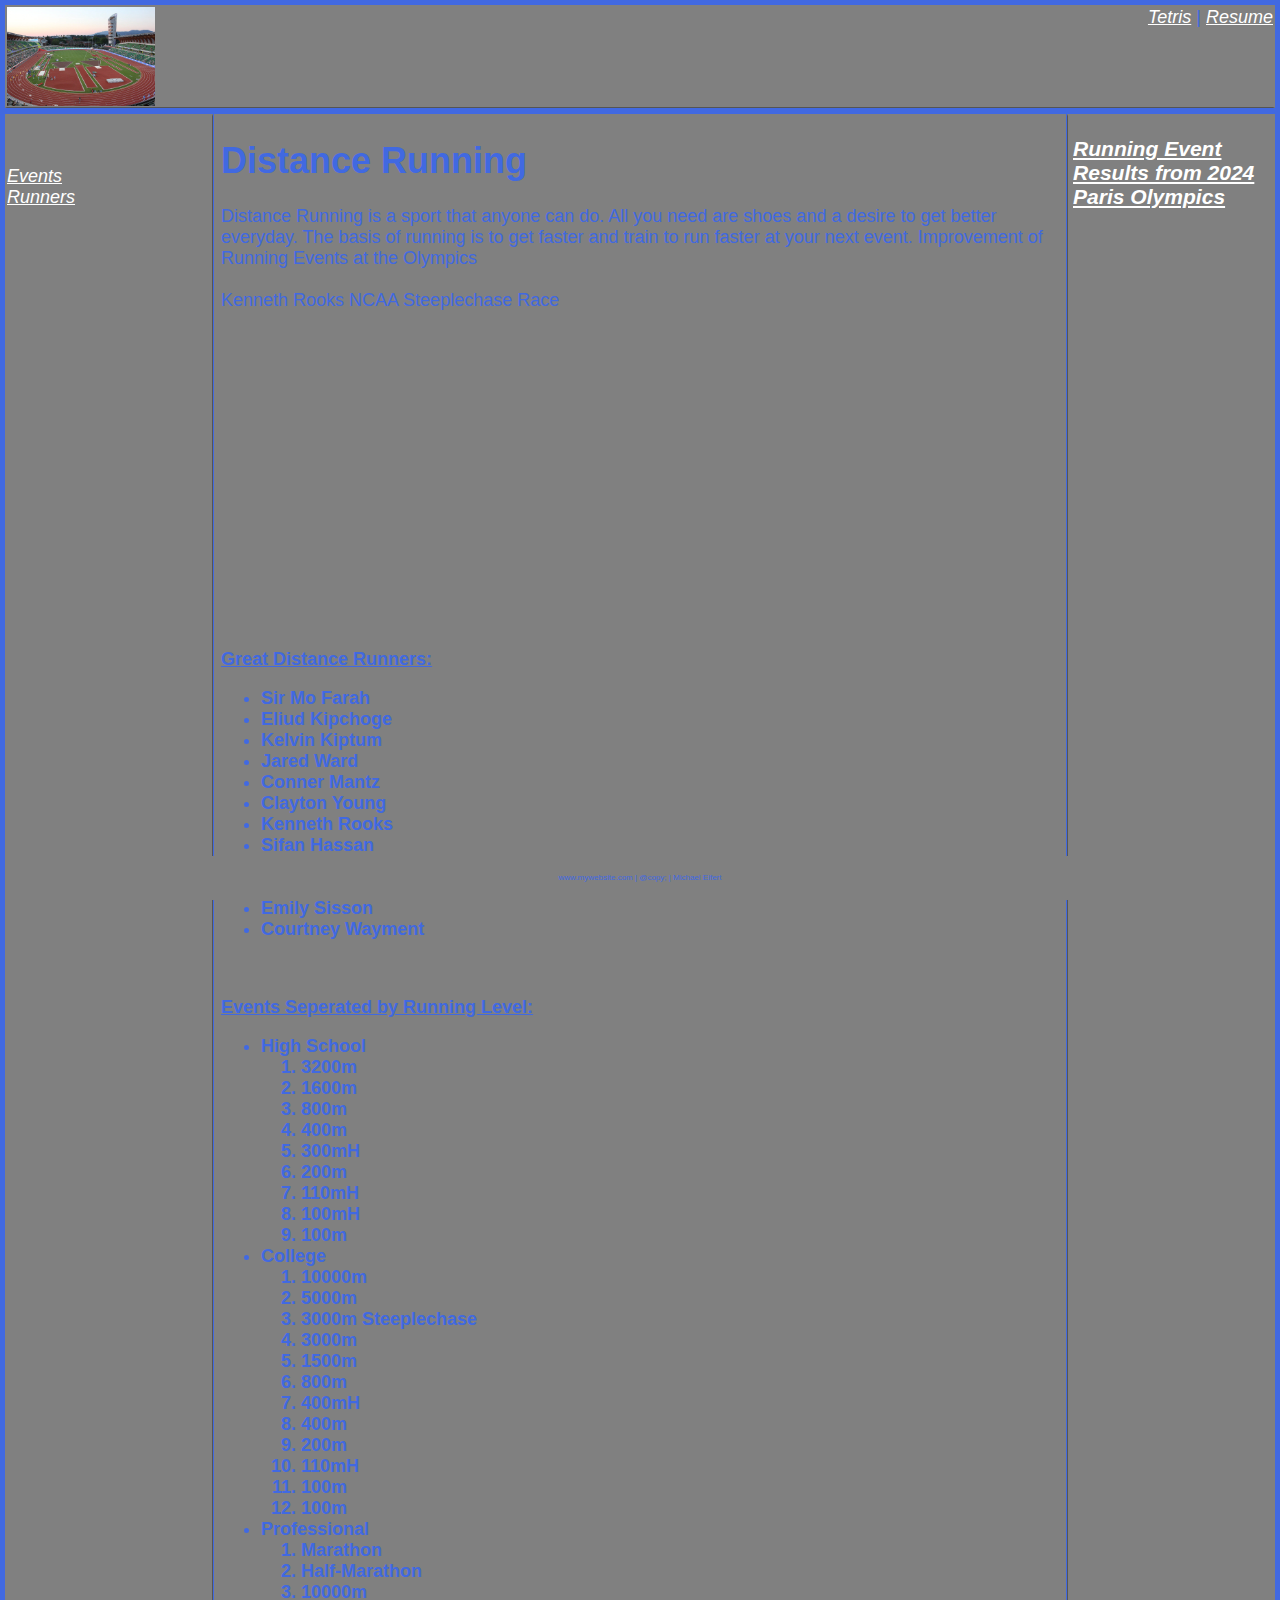
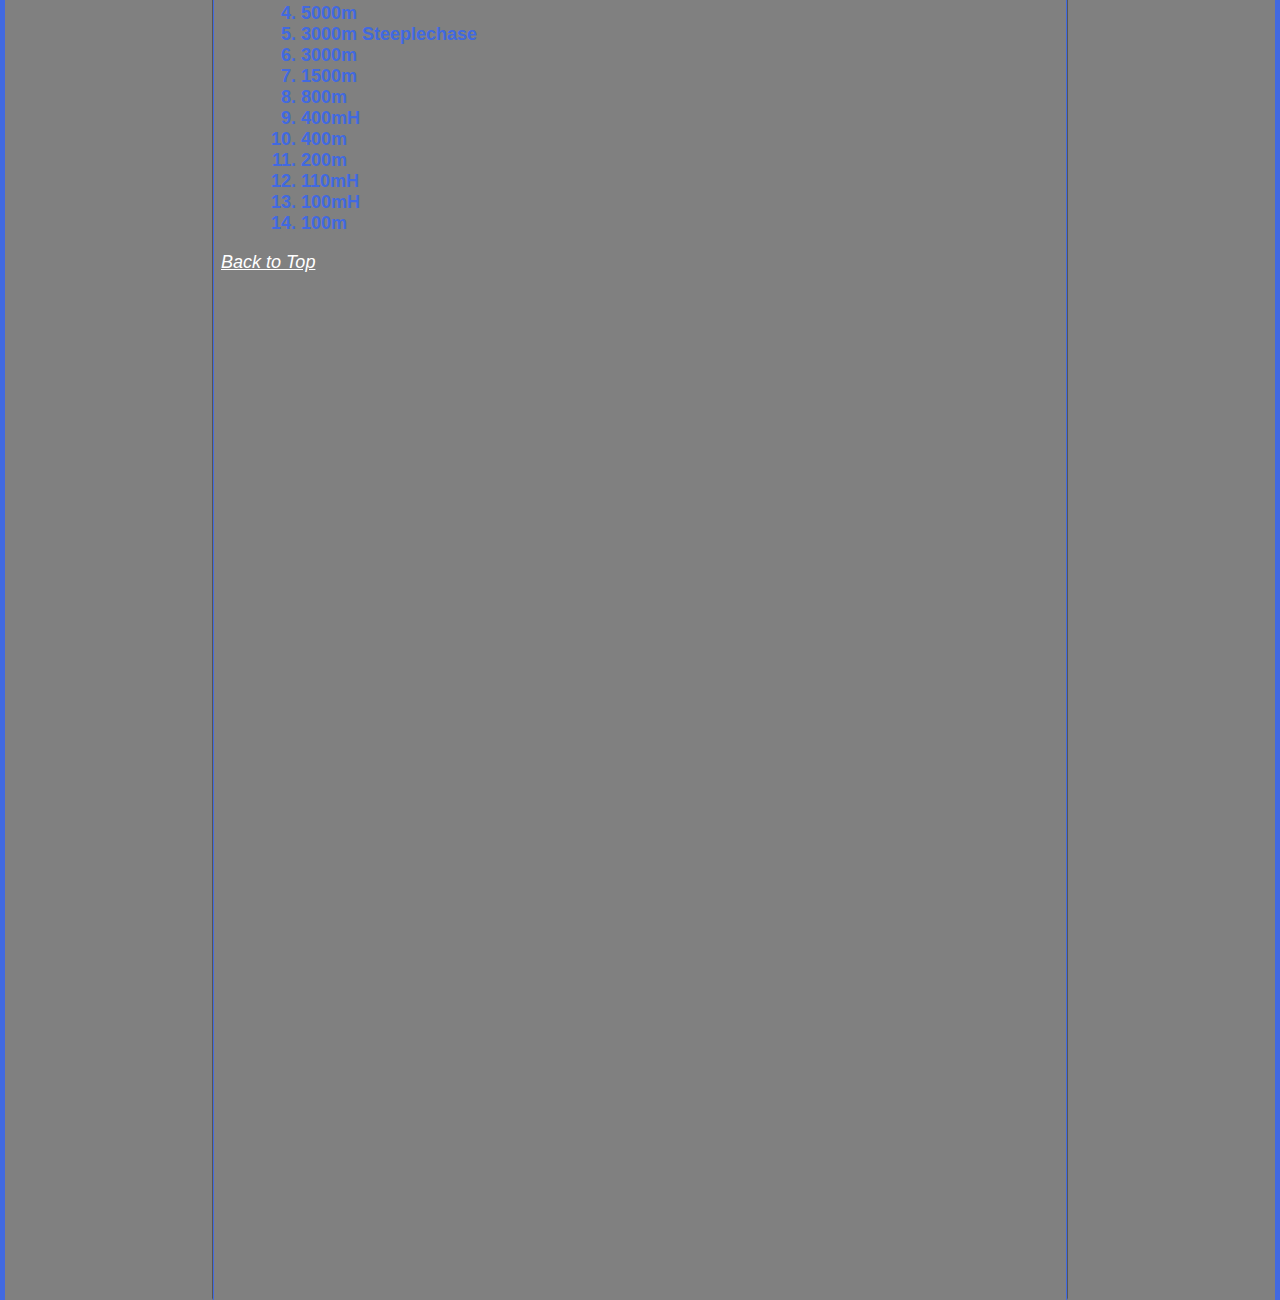
<file: pages/about_distance_running.html>
<!-- Signal to use most up to date html -->
<!DOCTYPE html>
<html>
    <!-- Metadate are mostly things that are in head -->
<head> 
    <!-- link is only used inside of head -->
    <title>Distance Running</title>
    <link rel="stylesheet" href="../css/styles2.css">
    <link rel="stylesheet" href="../css/layout.css">
</head>
<!-- br is a line break -->
<body>
    <div class="common header">
        <img src="../assets/img/track.webp" alt="Picture should be here." width="148px">
        <!-- <img src="media/Animal_Collective.webp" alt="Picture should be here." width="250px"> -->
        <span class="subheader">
            <a href="tetris.html" class="link_text">Tetris</a> | <a href="../index.html" class="link_text">Resume</a>
        </span>
        </div>
    <div class="common left_menu">
        <a href="#Events" class="link_text">Events</a>
        <br>
        <a href="#Runners" class="link_text">Runners</a>
    </div>
    <div class="common main_menu">
        <h1>Distance Running</h1>
        <!-- h1 is a type of heading auto bolds and spaces content -->
        <!-- a is the anchor or link element. It lets you link to other websites-->
        <!-- href is an attribute the things inside the opening tag -->
        <!-- order doesn't matter for the href or target -->
        <!-- _blank means open in a new tab -->
        Distance Running is a sport that anyone can do. All you need are shoes and a desire to get better everyday. The basis of running is to get faster and train to run faster at your next event.
        Improvement of Running Events at the Olympics<br>
        <div class='tableauPlaceholder' id='viz1744774064994' style='position: relative'><noscript><a href='#'><img alt='Running Events ' src='https:&#47;&#47;public.tableau.com&#47;static&#47;images&#47;Ol&#47;OlympicsRunningEvents&#47;RunningEvents&#47;1_rss.png' style='border: none' /></a></noscript><object class='tableauViz'  style='display:none;'><param name='host_url' value='https%3A%2F%2Fpublic.tableau.com%2F' /> <param name='embed_code_version' value='3' /> <param name='site_root' value='' /><param name='name' value='OlympicsRunningEvents&#47;RunningEvents' /><param name='tabs' value='no' /><param name='toolbar' value='yes' /><param name='static_image' value='https:&#47;&#47;public.tableau.com&#47;static&#47;images&#47;Ol&#47;OlympicsRunningEvents&#47;RunningEvents&#47;1.png' /> <param name='animate_transition' value='yes' /><param name='display_static_image' value='yes' /><param name='display_spinner' value='yes' /><param name='display_overlay' value='yes' /><param name='display_count' value='yes' /><param name='language' value='en-US' /></object></div>                <script type='text/javascript'>                    var divElement = document.getElementById('viz1744774064994');                    var vizElement = divElement.getElementsByTagName('object')[0];                    vizElement.style.width='100%';vizElement.style.height=(divElement.offsetWidth*0.75)+'px';                    var scriptElement = document.createElement('script');                    scriptElement.src = 'https://public.tableau.com/javascripts/api/viz_v1.js';                    vizElement.parentNode.insertBefore(scriptElement, vizElement);                </script>
        <!-- h4 goes up to like h6 or something -->
        <br>
        Kenneth Rooks NCAA Steeplechase Race<br>
        <iframe width="560" height="315" src="https://www.youtube.com/embed/Hwn0_jgv3wM?si=lVCD3Zf1LUY2QTaR" title="YouTube video player" frameborder="0" allow="accelerometer; autoplay; clipboard-write; encrypted-media; gyroscope; picture-in-picture; web-share" referrerpolicy="strict-origin-when-cross-origin" allowfullscreen></iframe>
        <!-- If you want automatic spacing between paragraphs, you can use the <p>
            element. It automatically adds space before and after the content -->
            <br>
            <p class="heading_text">
                Great Distance Runners:
                <ul id="Runners">
                    <li>Sir Mo Farah</li>
                    <li>Eliud Kipchoge</li>
                    <li>Kelvin Kiptum</li>
                    <li>Jared Ward</li>
                    <li>Conner Mantz</li>
                    <li>Clayton Young</li>
                    <li>Kenneth Rooks</li>
                    <li>Sifan Hassan</li>
                    <li>Tigst Assefa</li>
                    <li>Fiona O'Keeffe</li>
                    <li>Emily Sisson</li>
                    <li>Courtney Wayment</li>
                </ul>
            </p>
            <!-- <p>&nbsp;</p>
                <p>&nbsp;</p> -->
                <p>&nbsp;</p>
                <p class="heading_text">
                    Events Seperated by Running Level:
                    <!-- ol stands for ordered list 
                        ul is an unordered list. -->
                        <ul id="Events">
                            <!-- li stands for list item -->
                            <li>High School</li>
                            <ol>
                                <li>3200m</li>
                                <li>1600m</li>
                                <li>800m</li>
                                <li>400m</li>
                                <li>300mH</li>
                                <li>200m</li>
                                <li>110mH</li>
                                <li>100mH</li>
                                <li>100m</li>
                            </ol>
                            <li>College</li> 
                            <ol>
                                <li>10000m</li>
                                <li>5000m</li>
                                <li>3000m Steeplechase</li>
                                <li>3000m</li>
                                <li>1500m</li>
                                <li>800m</li>
                                <li>400mH</li>
                                <li>400m</li>
                                <li>200m</li>
                                <li>110mH</li>
                                <li>100m</li>
                                <li>100m</li>
                            </ol>
                            <li>Professional</li>
                            <ol>
                                <li>Marathon</li>
                                <li>Half-Marathon</li>
                                <li>10000m</li>
                                <li>5000m</li>
                                <li>3000m Steeplechase</li>
                                <li>3000m</li>
                                <li>1500m</li>
                                <li>800m</li>
                                <li>400mH</li>
                                <li>400m</li>
                                <li>200m</li>
                                <li>110mH</li>
                                <li>100mH</li>
                                <li>100m</li>
                            </ol>
                        </ul>
                    </p>
                    <a href="#top" class="link_text">Back to Top</a>
                    <p>&nbsp;</p>
                    <p>&nbsp;</p>
                    <p>&nbsp;</p>

                </div>
                <div class="common right_menu">
                    <h3> <a href="https://www.olympics.com/en/olympic-games/paris-2024/results/athletics" target="_blank" class="link_text">Running Event Results from 2024 Paris Olympics</a></h3>
                </div>
                <div class="common footer_menu">
                    www.mywebsite.com | @copy; | Michael Eifert
                </div>
            </body>
            
            </html>
</file>
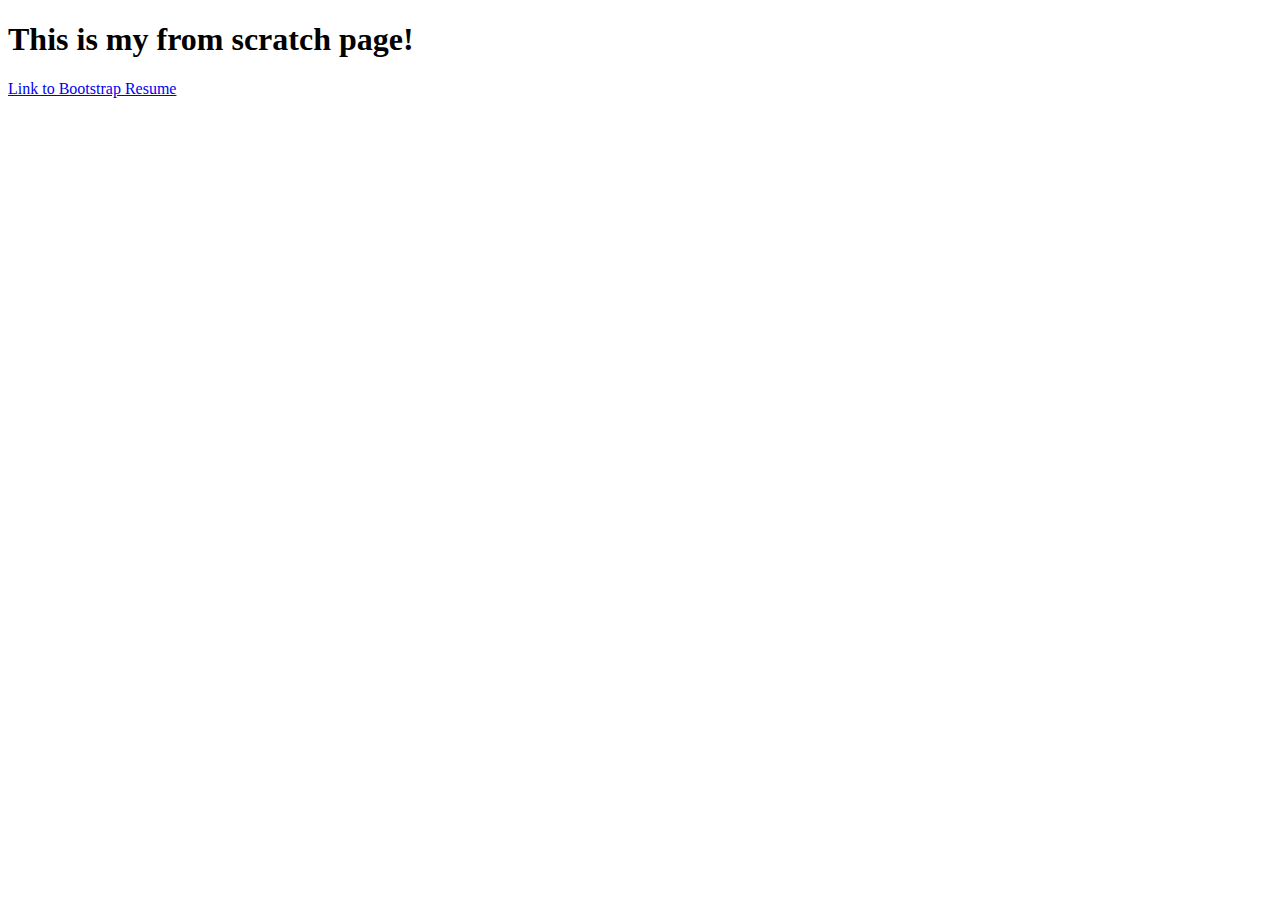
<file: pages/from_scratch.html>
<!DOCTYPE html>
<html lang="en">
<head>
    <meta charset="UTF-8">
    <meta http-equiv="X-UA-Compatible" content="IE=edge">
    <meta name="viewport" content="width=device-width, initial-scale=1.0">
    <title>Document</title>
</head>
<body>
    <h1>This is my from scratch page!</h1>
    <a href="../index.html">Link to Bootstrap Resume</a>

    <div class='tableauPlaceholder' id='viz1744726801662' style='position: relative'><noscript><a href='#'><img alt='Timeline ' src='https:&#47;&#47;public.tableau.com&#47;static&#47;images&#47;BY&#47;BYUAlumniintheSuperBowl_16437567503580&#47;Timeline&#47;1_rss.png' style='border: none' /></a></noscript><object class='tableauViz'  style='display:none;'><param name='host_url' value='https%3A%2F%2Fpublic.tableau.com%2F' /> <param name='embed_code_version' value='3' /> <param name='site_root' value='' /><param name='name' value='BYUAlumniintheSuperBowl_16437567503580&#47;Timeline' /><param name='tabs' value='no' /><param name='toolbar' value='yes' /><param name='static_image' value='https:&#47;&#47;public.tableau.com&#47;static&#47;images&#47;BY&#47;BYUAlumniintheSuperBowl_16437567503580&#47;Timeline&#47;1.png' /> <param name='animate_transition' value='yes' /><param name='display_static_image' value='yes' /><param name='display_spinner' value='yes' /><param name='display_overlay' value='yes' /><param name='display_count' value='yes' /><param name='language' value='en-US' /></object></div>                <script type='text/javascript'>                    var divElement = document.getElementById('viz1744726801662');                    var vizElement = divElement.getElementsByTagName('object')[0];                    if ( divElement.offsetWidth > 800 ) { vizElement.style.width='1400px';vizElement.style.height='927px';} else if ( divElement.offsetWidth > 500 ) { vizElement.style.width='1400px';vizElement.style.height='927px';} else { vizElement.style.width='100%';vizElement.style.height='1227px';}                     var scriptElement = document.createElement('script');                    scriptElement.src = 'https://public.tableau.com/javascripts/api/viz_v1.js';                    vizElement.parentNode.insertBefore(scriptElement, vizElement);                </script>
</body>
</html>
</file>
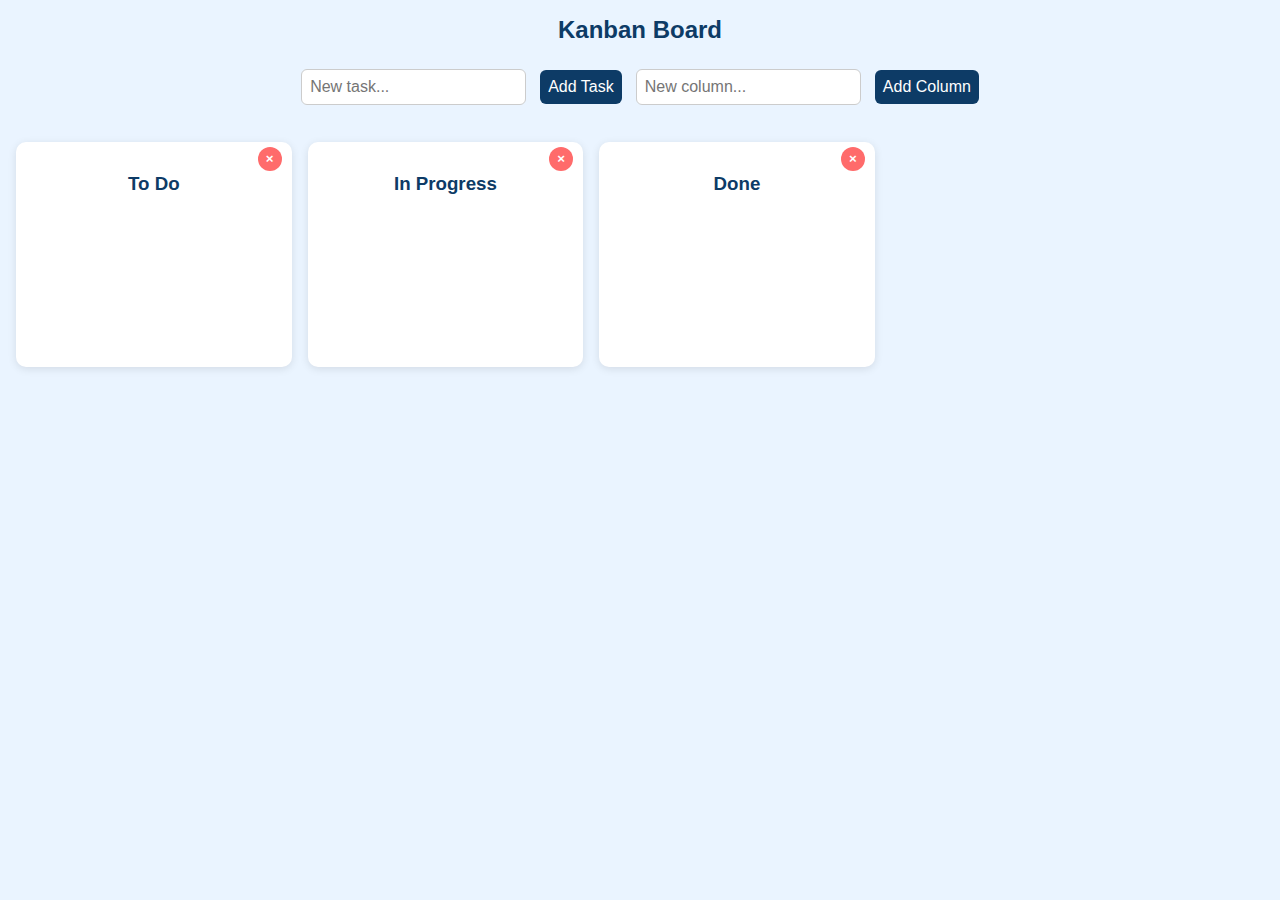
<file: pages/kanban.html>
<!DOCTYPE html>
<html lang="en">
<head>
  <meta charset="UTF-8" />
  <meta name="viewport" content="width=device-width, initial-scale=1.0"/>
  <title>Kanban Board</title>
  <style>
    body {
      font-family: 'Segoe UI', sans-serif;
      margin: 0;
      padding: 0;
      background: #eaf4ff;
    }

    h2 {
      text-align: center;
      margin-top: 1rem;
      color: #0d3b66;
    }

    .controls {
      text-align: center;
      margin: 1rem;
    }

    .controls input, .controls button {
      padding: 0.5rem;
      margin: 0.3rem;
      border-radius: 6px;
      border: 1px solid #ccc;
      font-size: 1rem;
    }

    .controls button {
      background-color: #0d3b66;
      color: white;
      border: none;
      cursor: pointer;
    }

    .controls button:hover {
      background-color: #125ea3;
    }

    .board {
      display: flex;
      flex-wrap: wrap;
      justify-content: flex-start;
      gap: 1rem;
      padding: 1rem;
    }

    .column {
      background: #ffffff;
      border-radius: 10px;
      padding: 0.8rem;
      width: 250px;
      min-height: 200px;
      box-shadow: 0 2px 8px rgba(0,0,0,0.1);
      position: relative;
    }

    .column h3 {
      text-align: center;
      color: #0d3b66;
      margin-bottom: 0.5rem;
    }

    .column .delete-column {
      position: absolute;
      top: 5px;
      right: 10px;
      background: #ff6b6b;
      border: none;
      color: white;
      border-radius: 50%;
      width: 24px;
      height: 24px;
      cursor: pointer;
      font-weight: bold;
    }

    .task {
      background: #d0e6ff;
      margin: 0.4rem 0;
      padding: 0.6rem;
      border-radius: 6px;
      cursor: grab;
      display: flex;
      justify-content: space-between;
      align-items: center;
    }

    .task button {
      background: #ff6b6b;
      border: none;
      color: white;
      border-radius: 50%;
      width: 20px;
      height: 20px;
      font-size: 14px;
      cursor: pointer;
    }
  </style>
</head>
<body>

  <h2>Kanban Board</h2>

  <div class="controls">
    <input type="text" id="taskText" placeholder="New task..." />
    <button onclick="createTask()">Add Task</button>

    <input type="text" id="columnText" placeholder="New column..." />
    <button onclick="createColumn()">Add Column</button>
  </div>

  <div class="board" id="board">
    <div class="column" ondrop="drop(event)" ondragover="allowDrop(event)">
      <button class="delete-column" onclick="deleteColumn(this)">×</button>
      <h3>To Do</h3>
    </div>
    <div class="column" ondrop="drop(event)" ondragover="allowDrop(event)">
      <button class="delete-column" onclick="deleteColumn(this)">×</button>
      <h3>In Progress</h3>
    </div>
    <div class="column" ondrop="drop(event)" ondragover="allowDrop(event)">
      <button class="delete-column" onclick="deleteColumn(this)">×</button>
      <h3>Done</h3>
    </div>
  </div>

  <script>
    let taskId = 0;

    function allowDrop(ev) {
      ev.preventDefault();
    }

    function drag(ev) {
      ev.dataTransfer.setData("text", ev.target.id);
    }

    function drop(ev) {
      ev.preventDefault();
      const data = ev.dataTransfer.getData("text");
      const task = document.getElementById(data);
      const column = ev.target.closest('.column');
      column.appendChild(task);
    }

    function createTask() {
      const text = document.getElementById('taskText').value.trim();
      if (!text) return;

      const task = document.createElement('div');
      task.className = 'task';
      task.draggable = true;
      task.id = 'task' + (++taskId);
      task.ondragstart = drag;

      const span = document.createElement('span');
      span.textContent = text;

      const delBtn = document.createElement('button');
      delBtn.textContent = '×';
      delBtn.onclick = () => task.remove();

      task.appendChild(span);
      task.appendChild(delBtn);

      // Default to first column
      const firstColumn = document.querySelector('.column');
      firstColumn.appendChild(task);
      document.getElementById('taskText').value = '';
    }

    function createColumn() {
      const text = document.getElementById('columnText').value.trim();
      if (!text) return;

      const column = document.createElement('div');
      column.className = 'column';
      column.ondrop = drop;
      column.ondragover = allowDrop;

      const delBtn = document.createElement('button');
      delBtn.className = 'delete-column';
      delBtn.textContent = '×';
      delBtn.onclick = () => deleteColumn(delBtn);

      const title = document.createElement('h3');
      title.textContent = text;

      column.appendChild(delBtn);
      column.appendChild(title);

      document.getElementById('board').appendChild(column);
      document.getElementById('columnText').value = '';
    }

    function deleteColumn(button) {
      const column = button.closest('.column');
      if (confirm('Delete this column and all tasks in it?')) {
        column.remove();
      }
    }
  </script>

</body>
</html>
</file>
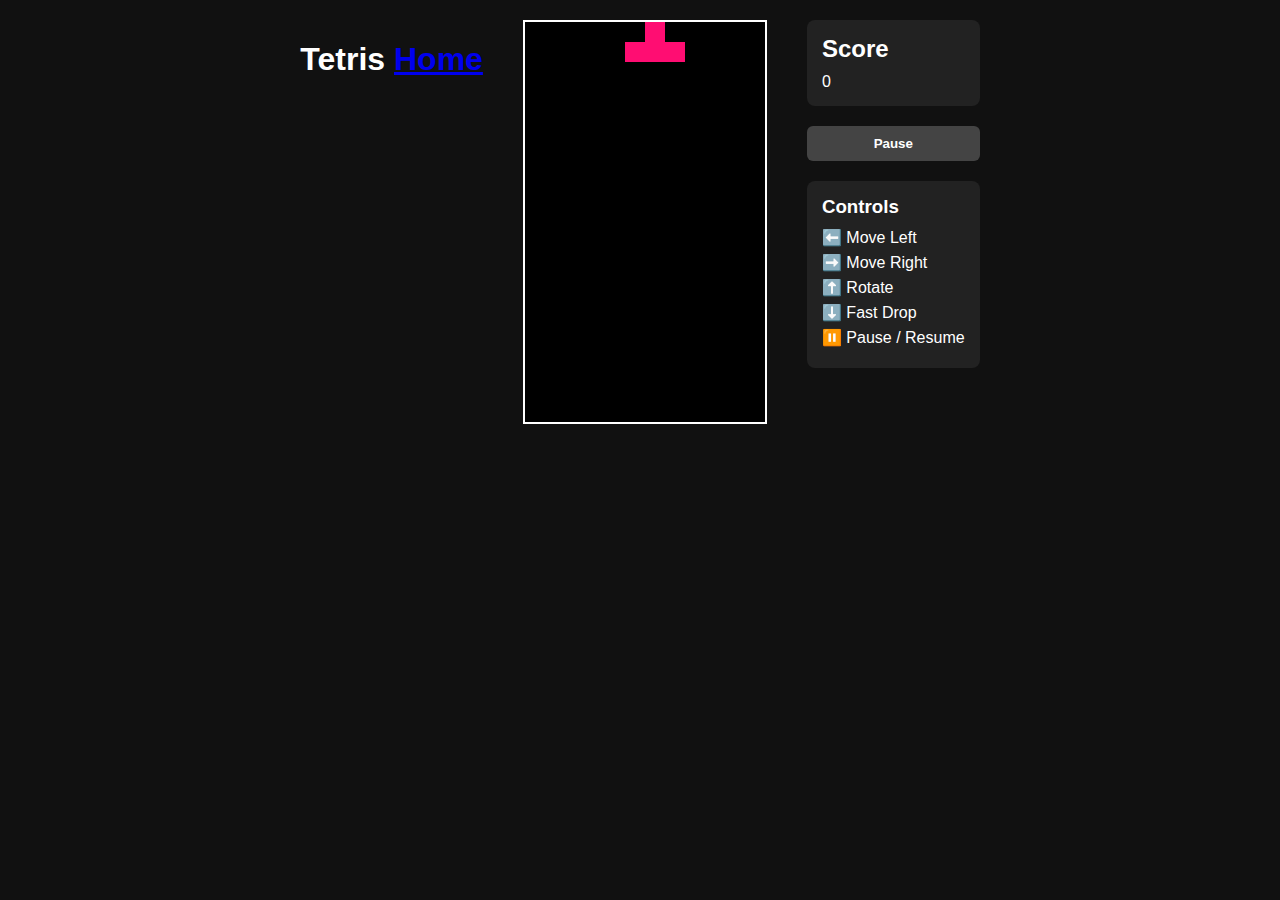
<file: pages/tetris.html>
<!DOCTYPE html>
<html lang="en">
<head>
  <meta charset="UTF-8" />
  <meta name="viewport" content="width=device-width, initial-scale=1.0"/>
  <title>Tetris</title>
  <style>
    body {
      margin: 0;
      background: #111;
      color: #fff;
      font-family: 'Segoe UI', sans-serif;
      display: flex;
      justify-content: center;
      align-items: flex-start;
      padding: 20px;
      gap: 40px;
    }

    canvas {
      border: 2px solid #fff;
      background: black;
    }

    .sidebar {
      max-width: 200px;
      display: flex;
      flex-direction: column;
      gap: 20px;
    }

    .score, .instructions {
      background: #222;
      padding: 15px;
      border-radius: 8px;
    }

    button {
      padding: 10px 20px;
      border: none;
      background: #444;
      color: white;
      font-weight: bold;
      cursor: pointer;
      border-radius: 6px;
      transition: background 0.3s;
    }

    button:hover {
      background: #666;
    }

    .score h2 {
      margin: 0 0 10px 0;
    }

    .instructions h3 {
      margin: 0 0 10px 0;
    }

    .instructions p {
      margin: 6px 0;
    }
  </style>
</head>
<body>
    <h1>Tetris <a href="about_distance_running.html">Home</a></h1>
    
  <canvas id="tetris" width="240" height="400"></canvas>
  <div class="sidebar">
    <div class="score">
      <h2>Score</h2>
      <div id="scoreDisplay">0</div>
    </div>
    <button id="pauseBtn">Pause</button>
    <div class="instructions">
      <h3>Controls</h3>
      <p>⬅️ Move Left</p>
      <p>➡️ Move Right</p>
      <p>⬆️ Rotate</p>
      <p>⬇️ Fast Drop</p>
      <p>⏸️ Pause / Resume</p>
    </div>
  </div>

  <script>
    const canvas = document.getElementById('tetris');
    const context = canvas.getContext('2d');
    context.scale(20, 20);

    const scoreDisplay = document.getElementById('scoreDisplay');
    const pauseBtn = document.getElementById('pauseBtn');

    let isPaused = false;
    let gameOver = false;

    function updateScore() {
      scoreDisplay.innerText = player.score;
    }

    function arenaSweep() {
      let rowCount = 1;
      outer: for (let y = arena.length - 1; y >= 0; y--) {
        for (let x = 0; x < arena[y].length; x++) {
          if (arena[y][x] === 0) continue outer;
        }

        const row = arena.splice(y, 1)[0].fill(0);
        arena.unshift(row);
        y++;
        player.score += rowCount * 10;
        rowCount *= 2;

        dropInterval = Math.max(100, dropInterval - 20); // Speed up
      }
    }

    function collide(arena, player) {
      const [m, o] = [player.matrix, player.pos];
      for (let y = 0; y < m.length; ++y) {
        for (let x = 0; x < m[y].length; ++x) {
          if (m[y][x] !== 0 &&
              (arena[y + o.y] && arena[y + o.y][x + o.x]) !== 0) {
            return true;
          }
        }
      }
      return false;
    }

    function createMatrix(w, h) {
      const matrix = [];
      while (h--) {
        matrix.push(new Array(w).fill(0));
      }
      return matrix;
    }

    function createPiece(type) {
      if (type === 'T') return [[0,1,0],[1,1,1],[0,0,0]];
      if (type === 'O') return [[2,2],[2,2]];
      if (type === 'L') return [[0,0,3],[3,3,3],[0,0,0]];
      if (type === 'J') return [[4,0,0],[4,4,4],[0,0,0]];
      if (type === 'I') return [[0,5,0,0],[0,5,0,0],[0,5,0,0],[0,5,0,0]];
      if (type === 'S') return [[0,6,6],[6,6,0],[0,0,0]];
      if (type === 'Z') return [[7,7,0],[0,7,7],[0,0,0]];
    }

    function drawMatrix(matrix, offset) {
      matrix.forEach((row, y) => {
        row.forEach((value, x) => {
          if (value !== 0) {
            context.fillStyle = colors[value];
            context.fillRect(x + offset.x, y + offset.y, 1, 1);
          }
        });
      });
    }

    function draw() {
      context.fillStyle = '#000';
      context.fillRect(0, 0, canvas.width, canvas.height);
      drawMatrix(arena, {x: 0, y: 0});
      drawMatrix(player.matrix, player.pos);
    }

    function merge(arena, player) {
      player.matrix.forEach((row, y) => {
        row.forEach((value, x) => {
          if (value !== 0) {
            arena[y + player.pos.y][x + player.pos.x] = value;
          }
        });
      });
    }

    function playerDrop() {
      player.pos.y++;
      if (collide(arena, player)) {
        player.pos.y--;
        merge(arena, player);
        playerReset();
        arenaSweep();
        updateScore();
      }
      dropCounter = 0;
    }

    function playerMove(dir) {
      player.pos.x += dir;
      if (collide(arena, player)) {
        player.pos.x -= dir;
      }
    }

    function playerReset() {
      const pieces = 'TJLOSZI';
      player.matrix = createPiece(pieces[Math.floor(Math.random() * pieces.length)]);
      player.pos.y = 0;
      player.pos.x = (arena[0].length / 2 | 0) -
                     (player.matrix[0].length / 2 | 0);

      if (collide(arena, player)) {
        arena.forEach(row => row.fill(0));
        player.score = 0;
        dropInterval = 1000;
        gameOver = true;
        alert('Game Over! Click OK to restart.');
        playerReset();
        gameOver = false;
      }
    }

    function playerRotate(dir) {
      const pos = player.pos.x;
      let offset = 1;
      rotate(player.matrix, dir);
      while (collide(arena, player)) {
        player.pos.x += offset;
        offset = -(offset + (offset > 0 ? 1 : -1));
        if (offset > player.matrix[0].length) {
          rotate(player.matrix, -dir);
          player.pos.x = pos;
          return;
        }
      }
    }

    function rotate(matrix, dir) {
      for (let y = 0; y < matrix.length; ++y) {
        for (let x = 0; x < y; ++x) {
          [matrix[x][y], matrix[y][x]] = [matrix[y][x], matrix[x][y]];
        }
      }
      if (dir > 0) matrix.forEach(row => row.reverse());
      else matrix.reverse();
    }

    let dropCounter = 0;
    let dropInterval = 1000;
    let lastTime = 0;

    function update(time = 0) {
      if (isPaused || gameOver) return;

      const deltaTime = time - lastTime;
      lastTime = time;

      dropCounter += deltaTime;
      if (dropCounter > dropInterval) {
        playerDrop();
      }

      draw();
      requestAnimationFrame(update);
    }

    const colors = [
      null,
      '#FF0D72', '#0DC2FF', '#0DFF72',
      '#F538FF', '#FF8E0D', '#FFE138', '#3877FF',
    ];

    const arena = createMatrix(12, 20);
    const player = {
      pos: {x: 0, y: 0},
      matrix: null,
      score: 0,
    };

    document.addEventListener('keydown', event => {
      if (event.key === 'ArrowLeft') playerMove(-1);
      else if (event.key === 'ArrowRight') playerMove(1);
      else if (event.key === 'ArrowDown') playerDrop();
      else if (event.key === 'ArrowUp') playerRotate(1);
      else if (event.key === 'p' || event.key === 'P') togglePause();
    });

    pauseBtn.addEventListener('click', togglePause);

    function togglePause() {
      isPaused = !isPaused;
      pauseBtn.textContent = isPaused ? 'Resume' : 'Pause';
      if (!isPaused) update();
    }

    playerReset();
    updateScore();
    update();
  </script>
</body>
</html>
</file>
<file: css/styles2.css>
/* You write comments this way. */
/* Start by changing the format of the body element */

body {
    font-family: Georgia, 'Times New Roman', Times, serif;
    font-size: large;
    color: royalblue;
    background-color:gold;
}
/* element selectors affect any element you name p, body, div */
ol {
    color:royalblue;
}
ul{
    color:royalblue;
}

li{
    font-weight: bold;
}

a:hover {
    text-decoration: line-through;
    color:royalblue;
}

/* class selectors: start with . affect any element block where you place a 
class attribute */

.heading_text {
    font-weight: bold;
    color: royalblue;
    text-decoration: underline;
}

.link_text {
    /* font-weight: bold; */
    color: white;
    font-style: italic;
}

/* Create a new class selector with a smaller font-size
make the text have a strike through it and apply it to a single word in your
website */

.strike_text {
    font-size: small;
    color: royalblue;
    text-decoration: line-through;
}
</file>
<file: css/layout.css>
body {
    background-color: royalblue;
    font-family: Verdana, Geneva, Tahoma, sans-serif;
}

.common {
    background-color: grey;
    border: 2px solid grey;
    position: absolute;
}

.header {
    top: 5px;
    left: 5px;
    right: 5px;
    height: 100px;
    z-index: 2;
    border-bottom: 1px solid #555555;
}

.main_menu {
    top: 114px;
    left: 214px;
    right: 214px;
    bottom: -2000px;
    padding-left: 5px;
    padding-right: 5px;
    padding-bottom: 20px;
}

.left_menu {
    top: 114px;
    left: 5px;
    width: 200px;
    bottom: -2000px;
    z-index: 0;
    padding-top: 50px;
    border-right: 1px solid #555555;
    padding-right: 5px;
}

.right_menu {
    top: 114px;
    right: 5px;
    width: 200px;
    bottom: -2000px;
    border-left: 1px solid #555555;
    padding-left: 5px;
}

.footer_menu {
    bottom: 0px;
    left: 5px;
    right: 5px;
    height: 25px;
    font-size: 8px;
    color: royalblue;
    text-align: center;
    padding-top: 15px;
    position: fixed;
}
.subheader{
    float: right;
}
</file>
